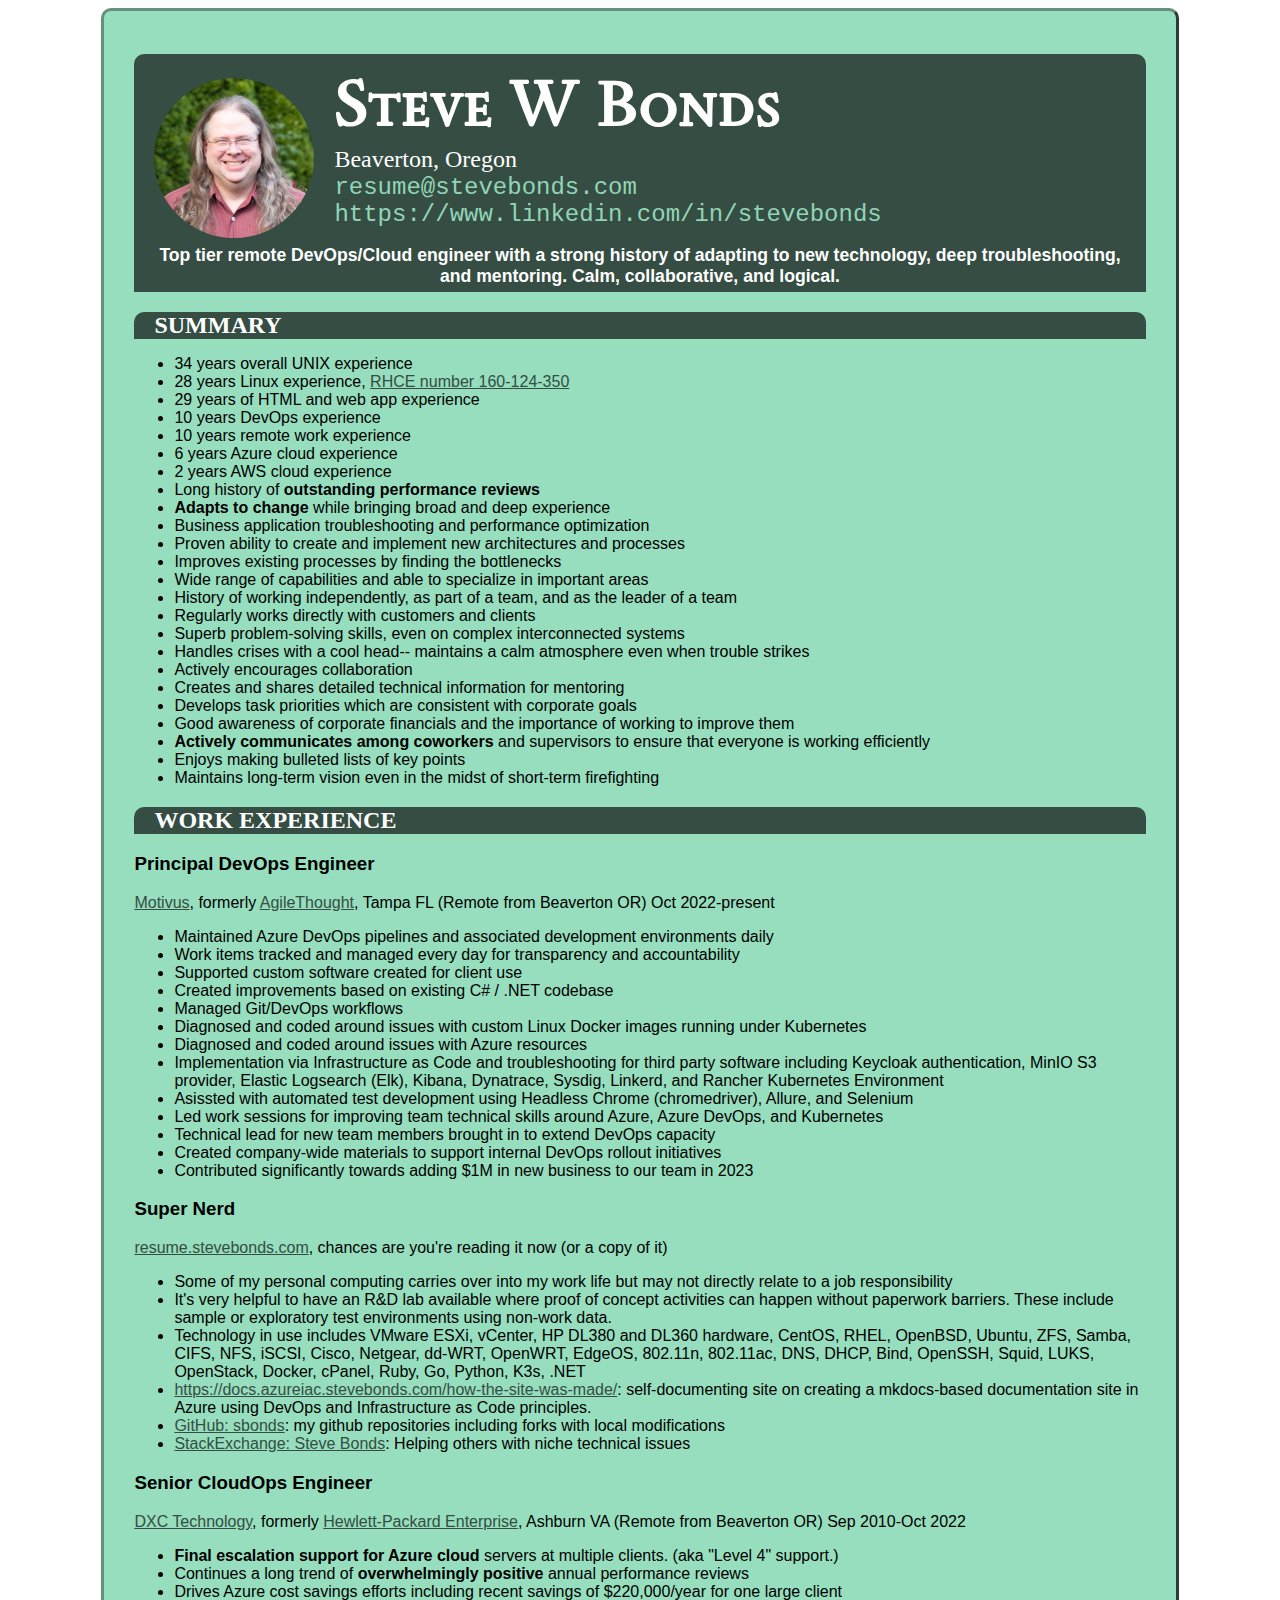
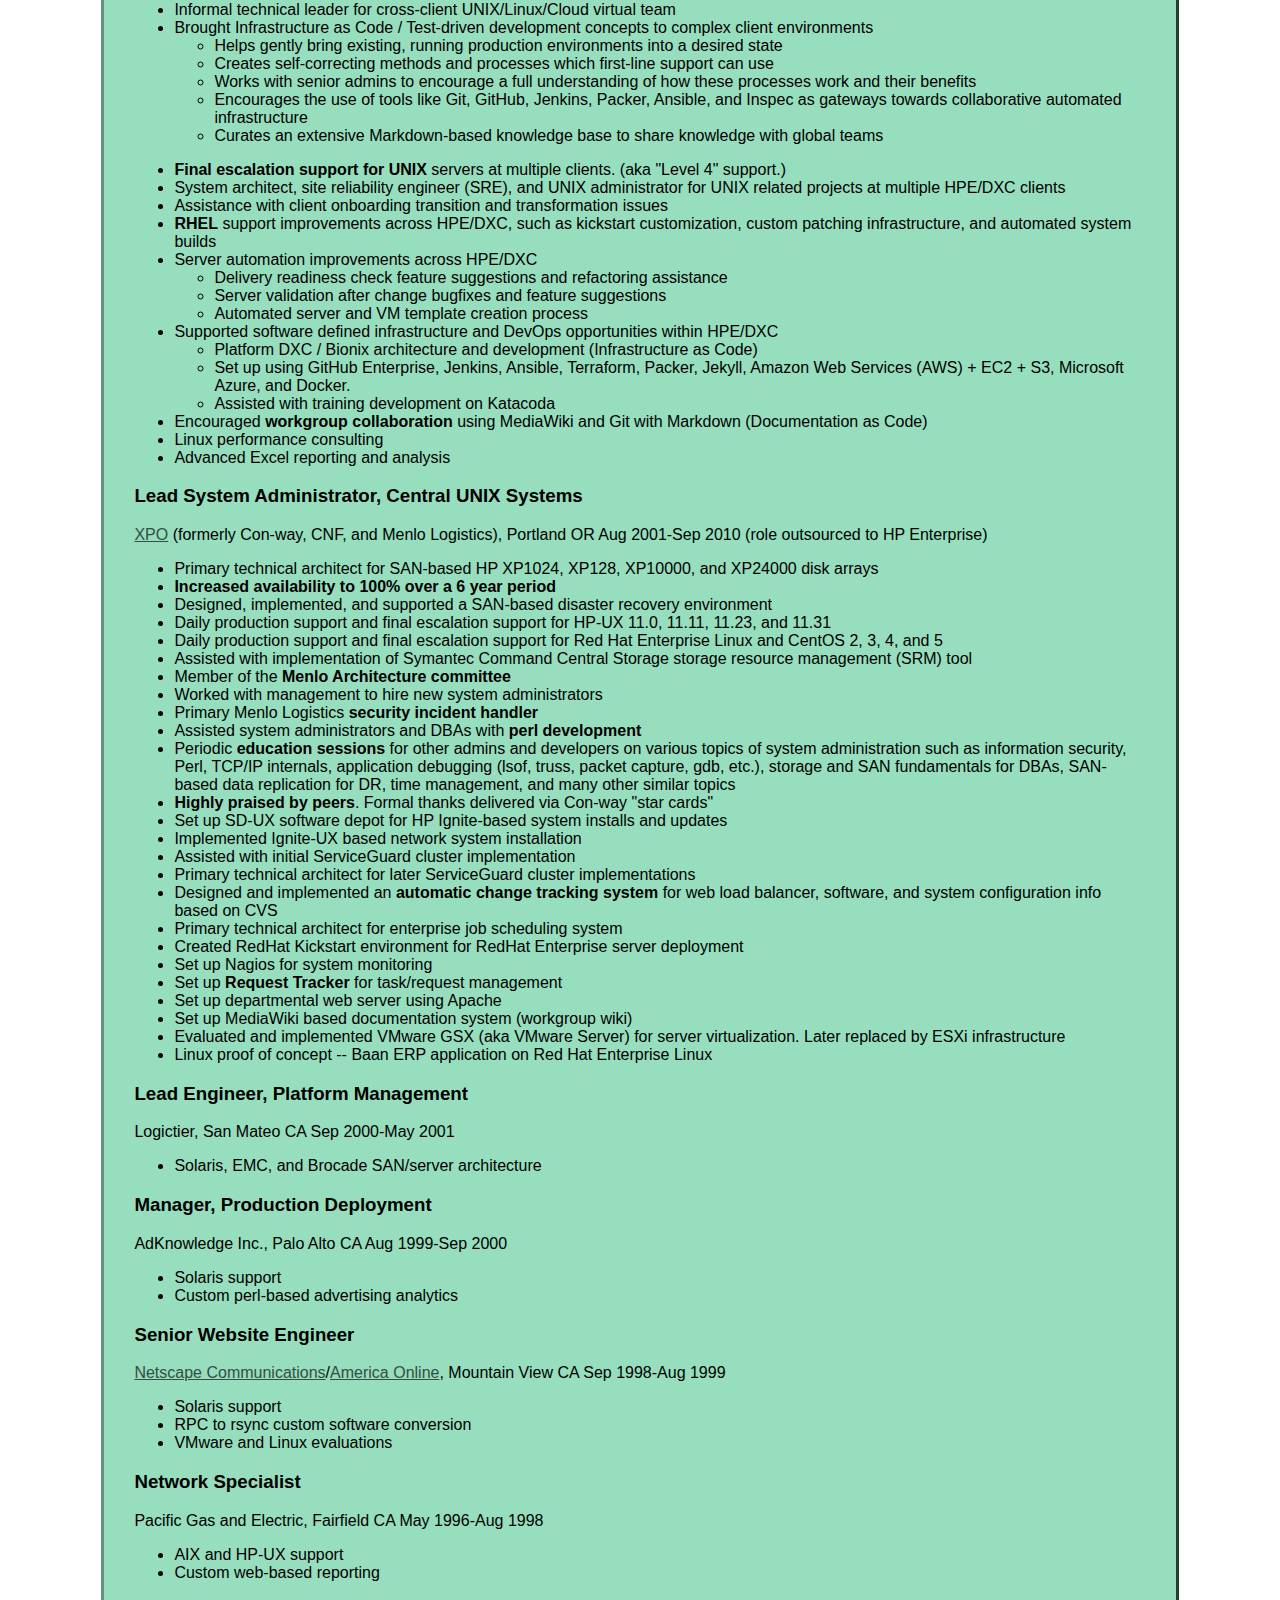
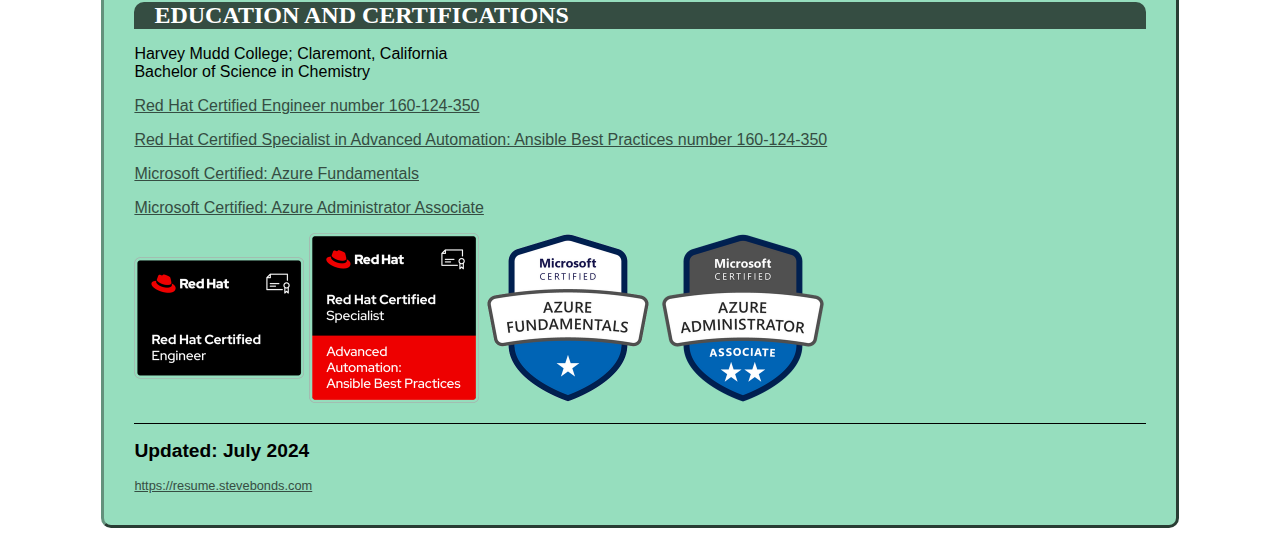
<file: index.html>
<!DOCTYPE html>
<html lang=en>

<head>
	<title>Steve Bonds - DevOps Engineer - Beaverton, Oregon</title>
	<link rel="author" href="mailto:resume@stevebonds.com">
	<meta charset="utf-8">
	<link rel="stylesheet" href="resume.css">

	<!-- Created with the vi-O-matic HTML editor -->
	<!-- But since this isn't 1998 any more, I'm now using Visual Studio Code -->
	<!-- If you can read this, I bet you're in the kind of workgroup I would
         enjoy.  Be sure to let me know you noticed this "hidden" message. :-)  -->

	<!-- Are you watching me? Well, I'm watching you right back via Google Analytics! :-) -->
	<!-- Global Site Tag (gtag.js) - Google Analytics -->
	<script async src="https://www.googletagmanager.com/gtag/js?id=G-E4E5PBMVF0"></script>
	<script>
		window.dataLayer = window.dataLayer || [];
		function gtag() { dataLayer.push(arguments); }
		gtag('js', new Date());

		gtag('config', 'G-E4E5PBMVF0');
	</script>
	<!-- Try an interesting font for my name now that network throughput isn't such an issue. -->
	<link href='https://fonts.googleapis.com/css?family=Sedan%20SC' rel='stylesheet'>
</head>

<body>
	<div id="wrapper">
		<section>
			<header>
				<div class="left_header">
					<p>
						<img class="medium" src="stevebonds2020_160.jpg" width="160" height="160" alt="Medium photo of Steve Bonds">
						<img class="tiny" src="stevebonds2020_080.jpg" width="80" height="80" alt="Tiny photo of Steve Bonds">
					</p>
				</div>
				<div class="right_header">
					<h1>Steve W Bonds</h1>
					<p>Beaverton, Oregon<br>
					   <a href="mailto:resume@stevebonds.com">resume@stevebonds.com</a><br>
					   <a class="medium" href="https://www.linkedin.com/in/stevebonds">https://www.linkedin.com/in/stevebonds</a>
					   <a class="tiny" href="https://www.linkedin.com/in/stevebonds">LinkedIn</a></p>
				</div>
				<p class="summary_of_steve">Top tier remote DevOps/Cloud engineer with a strong history of
					adapting to new technology, deep troubleshooting, and mentoring. Calm, collaborative, and logical.</p>
			</header>

		</section>
		<main>

			<section id="summary">
				<header>
					<h2>SUMMARY</h2>
				</header>
				
				<ul>
					<li>34 years overall UNIX experience
					<!-- Since 1990 -->
					<li>28 years Linux experience, <a
							href="https://rhtapps.redhat.com/verify/?certId=160-124-350">RHCE number
							160-124-350</a>
					<!-- Since 1995 -->
					<li>29 years of HTML and web app experience
					<!-- Since 1995, updated in 2014 to include HTML5 and CSS3 so my resume no longer looks like a relic from 1996 -->
					<!-- Now it looks like a relic from 2014. -->
					<li>10 years DevOps experience
					<!-- DevOps is difficult to define but use 2014 as a good average benchmark starting year. -->
					<li>10 years remote work experience
					<!-- Converted to remote work shortly after Con-way outsourced in 2010, fully remote no later than 2014. -->
					<li>6 years Azure cloud experience</li>
					<!-- Casual use in 2018; intense production use started 2019 -->
					<li>2 years AWS cloud experience</li>
					<!-- Since using S3 for personal backups in Nov 2011 but not significantly after 2020. -->
					<!-- Restate/summarize this to reflect my lower-than-Azure knowledge level. -->
					<li>Long history of <strong>outstanding performance reviews</strong>
					<li><strong>Adapts to change</strong> while bringing broad and deep experience
					<li>Business application troubleshooting and performance optimization
					<li>Proven ability to create and implement new architectures and processes
					<li>Improves existing processes by finding the bottlenecks
					<li>Wide range of capabilities and able to specialize in important areas
					<li>History of working independently, as part of a team, and as the leader of a team
					<li>Regularly works directly with customers and clients
					<li>Superb problem-solving skills, even on complex interconnected systems
					<li>Handles crises with a cool head-- maintains a calm atmosphere even when trouble strikes
					<li>Actively encourages collaboration
					<li>Creates and shares detailed technical information for mentoring
					<li>Develops task priorities which are consistent with corporate goals
					<li>Good awareness of corporate financials and the importance of working to improve them
					<li><strong>Actively communicates among coworkers</strong> and supervisors to ensure that everyone is working
						efficiently
					<li>Enjoys making bulleted lists of key points
					<!-- I bring a certain sense of humor with me... :-) -->
					<li>Maintains long-term vision even in the midst of short-term firefighting
				</ul>
			</section>

			<section id="work_experience">
				<header>
					<h2>WORK EXPERIENCE</h2>
				</header>

				<h3>Principal DevOps Engineer</h3>
				<p><a href="https://motivus.com/">Motivus</a>, formerly <a href="https://agilethought.com/">AgileThought</a>, Tampa FL (Remote from Beaverton OR) Oct 2022-present</p>

				<ul>
					<li>Maintained Azure DevOps pipelines and associated development environments daily</li>
					<li>Work items tracked and managed every day for transparency and accountability</li>
					<li>Supported custom software created for client use</li>
					<li>Created improvements based on existing C# / .NET codebase</li>
					<li>Managed Git/DevOps workflows</li>
					<li>Diagnosed and coded around issues with custom Linux Docker images running under Kubernetes</li>
					<li>Diagnosed and coded around issues with Azure resources</li>
					<li>Implementation via Infrastructure as Code and troubleshooting for third party software including 
						Keycloak authentication, MinIO S3 provider, Elastic Logsearch (Elk), Kibana, Dynatrace, 
						Sysdig, Linkerd, and Rancher Kubernetes Environment</li>
					<li>Asissted with automated test development using Headless Chrome (chromedriver), Allure, and Selenium</li>
					<li>Led work sessions for improving team technical skills around Azure, Azure DevOps, and Kubernetes</li>
					<li>Technical lead for new team members brought in to extend DevOps capacity</li>
					<li>Created company-wide materials to support internal DevOps rollout initiatives</li>
					<li>Contributed significantly towards adding $1M in new business to our team in 2023</li>
				</ul>

				<h3>Super Nerd</h3>
				<p><a href="http://resume.stevebonds.com/">resume.stevebonds.com</a>, chances are you're reading it now (or a copy of
					it)</p>

				<ul>
					<li>Some of my personal computing carries over into my work life but may not directly relate to a job
						responsibility

					<li>It's very helpful to have an R&amp;D lab available where proof of concept activities can happen without
						paperwork barriers. These include sample or exploratory test environments using non-work data.

					<li>Technology in use includes VMware ESXi, vCenter, HP DL380 and DL360 hardware, CentOS, RHEL, OpenBSD, Ubuntu,
						ZFS, Samba, CIFS, NFS, iSCSI, Cisco, Netgear, dd-WRT, OpenWRT, EdgeOS, 802.11n, 802.11ac, DNS, DHCP, Bind, OpenSSH,
						Squid, LUKS, OpenStack, Docker, cPanel, Ruby, Go, Python, K3s, .NET

					<li><a href="https://docs.azureiac.stevebonds.com/how-the-site-was-made/">https://docs.azureiac.stevebonds.com/how-the-site-was-made/</a>: 
						self-documenting site on creating a mkdocs-based documentation site in Azure using DevOps and Infrastructure as Code principles.
					<li><a href="https://github.com/sbonds">GitHub: sbonds</a>: my github repositories including forks with local modifications
					<li><a href="https://stackexchange.com/users/2761625/steve-bonds">StackExchange: Steve Bonds</a>: Helping others with niche technical issues</li>

				</ul>

				<h3>Senior CloudOps Engineer</h3>
				<p><a href="https://www.dxc.technology/">DXC Technology</a>, formerly
					<a href="https://www.hpe.com/">Hewlett-Packard Enterprise</a>, Ashburn VA (Remote from Beaverton OR) Sep 2010-Oct 2022</p>

				<ul>
					<li><strong>Final escalation support for Azure cloud</strong> servers at multiple clients. (aka "Level 4" support.)

					<li>Continues a long trend of <strong>overwhelmingly positive</strong> annual performance reviews

					<li>Drives Azure cost savings efforts including recent savings of $220,000/year for one large client

					<li>Informal technical leader for cross-client UNIX/Linux/Cloud virtual team

					<li>Brought Infrastructure as Code / Test-driven development concepts to complex client environments

						<ul>
							<li>Helps gently bring existing, running production environments into a desired state
							<li>Creates self-correcting methods and processes which first-line support can use
							<li>Works with senior admins to encourage a full understanding of how these processes work and their benefits
							<li>Encourages the use of tools like Git, GitHub, Jenkins, Packer, Ansible, and Inspec as gateways towards collaborative automated infrastructure
							<li>Curates an extensive Markdown-based knowledge base to share knowledge with global teams
						</ul>

				</ul>

				<ul>
					<li><strong>Final escalation support for UNIX</strong> servers at multiple clients. (aka "Level 4" support.)

					<li>System architect, site reliability engineer (SRE), and UNIX administrator for UNIX related projects at
						multiple HPE/DXC clients

					<li>Assistance with client onboarding transition and transformation issues

					<li><strong>RHEL</strong> support improvements across HPE/DXC, such as kickstart customization, custom patching infrastructure, and automated system builds

					<li>Server automation improvements across HPE/DXC
						<ul>
							<li>Delivery readiness check feature suggestions and refactoring assistance
							<li>Server validation after change bugfixes and feature suggestions
							<li>Automated server and VM template creation process
						</ul>

					<li>Supported software defined infrastructure and DevOps opportunities within HPE/DXC
						<ul>
							<li>Platform DXC / Bionix architecture and development (Infrastructure as Code)
							<li>Set up using GitHub Enterprise, Jenkins, Ansible, Terraform, Packer, Jekyll, Amazon Web
								Services (AWS) + EC2 + S3, Microsoft Azure, and Docker.
							<li>Assisted with training development on Katacoda
						</ul>

					<li>Encouraged <strong>workgroup collaboration</strong> using MediaWiki and Git with Markdown (Documentation
						as Code)

					<li>Linux performance consulting

					<li>Advanced Excel reporting and analysis

				</ul>

				<h3>Lead System Administrator, Central UNIX Systems</h3>
				<p><a href="http://www.con-way.com">XPO</a> (formerly Con-way, CNF, and Menlo
						Logistics), Portland OR Aug 2001-Sep 2010 (role outsourced to HP Enterprise)</p>

				<ul>
					<li>Primary technical architect for SAN-based HP XP1024, XP128, XP10000,
						and XP24000 disk arrays
					<li><strong>Increased availability to 100% over a 6 year period</strong>
					<li>Designed, implemented, and supported a SAN-based disaster recovery environment
					<li>Daily production support and final escalation support for HP-UX 11.0, 11.11, 11.23, and 11.31
					<li>Daily production support and final escalation support for
						Red Hat Enterprise Linux and CentOS 2, 3, 4, and 5
					<li>Assisted with implementation of Symantec Command Central Storage
						storage resource management (SRM) tool
					<li>Member of the <strong>Menlo Architecture committee</strong>
					<li>Worked with management to hire new system administrators
					<li>Primary Menlo Logistics <strong>security incident handler</strong>
					<li>Assisted system administrators and DBAs with <strong>perl development</strong>
					<li>Periodic <strong>education sessions</strong> for other admins and developers
						on various topics of system administration such as information security, Perl, TCP/IP internals,
						application debugging (lsof, truss, packet capture, gdb, etc.), storage and SAN fundamentals for DBAs,
						SAN-based data replication for DR, time management, and many other similar topics
					<li><strong>Highly praised by peers</strong>. Formal thanks delivered
						via Con-way "star cards"
					<li>Set up SD-UX software depot for HP Ignite-based system installs and updates
					<li>Implemented Ignite-UX based network system installation
					<li>Assisted with initial ServiceGuard cluster implementation
					<li>Primary technical architect for later ServiceGuard cluster
						implementations
					<li>Designed and implemented an <strong>automatic change
						tracking system</strong> for web
						load balancer, software, and system configuration info based on CVS
					<li>Primary technical architect for enterprise job scheduling system
					<li>Created RedHat Kickstart environment for RedHat Enterprise server deployment
					<li>Set up Nagios for system monitoring
					<li>Set up <strong>Request Tracker</strong> for task/request management
					<li>Set up departmental web server using Apache
					<li>Set up MediaWiki based documentation system (workgroup wiki)
					<li>Evaluated and implemented VMware GSX (aka VMware Server) for
						server virtualization. Later replaced by ESXi infrastructure
					<li>Linux proof of concept -- Baan ERP application on Red Hat Enterprise Linux
				</ul>

				<h3>Lead Engineer, Platform Management</h3>
				<p>Logictier, San Mateo CA Sep 2000-May 2001</p>

				<ul>
					<li>Solaris, EMC, and Brocade SAN/server architecture
				</ul>

				<h3>Manager, Production Deployment</h3>
				<p>AdKnowledge Inc., Palo Alto CA Aug 1999-Sep 2000</p>

				<ul>
					<li>Solaris support
					<li>Custom perl-based advertising analytics
				</ul>

				<h3>Senior Website Engineer</h3>
				<p><a href="https://web.archive.org/web/19981111190506/http://www81.netscape.com/">Netscape Communications</a>/<a href="http://www.aol.com">America
						Online</a>, Mountain View CA Sep 1998-Aug 1999</p>

				<ul>
					<li>Solaris support
					<li>RPC to rsync custom software conversion
					<li>VMware and Linux evaluations
				</ul>

				<h3>Network Specialist</h3>
				<p>Pacific Gas and Electric, Fairfield CA May 1996-Aug 1998</p>

				<ul>
					<li>AIX and HP-UX support
					<li>Custom web-based reporting
				</ul>
			</section>

		</main>

		<section id="education">
			<header>
				<h2>EDUCATION AND CERTIFICATIONS</h2>
			</header>

			<p>Harvey Mudd College; Claremont, California<br>
				Bachelor of Science in Chemistry</p>

			<p><a
					href="https://www.credly.com/badges/fce130ab-b35e-436b-a5c0-c887ae729a8d">
					Red Hat Certified Engineer number 160-124-350</a>
			</p>
			<p><a
				href="https://www.credly.com/badges/d2be1b12-da21-4a36-bd0e-0b50905f55ac">
				Red Hat Certified Specialist in Advanced Automation: Ansible Best Practices number 160-124-350</a>
			</p>
      <p><a
					href="https://learn.microsoft.com/api/credentials/share/en-us/SteveBonds-3469/B8E9DE839F82B28?sharingId=633CC9A1BCEF3196">
					Microsoft Certified: Azure Fundamentals</a>
      </p>
      <p><a
					href="https://learn.microsoft.com/api/credentials/share/en-us/SteveBonds-3469/844B91067955C38C?sharingId=633CC9A1BCEF3196">
					Microsoft Certified: Azure Administrator Associate</a>
	  </p>
			<p><a
					href="https://www.credly.com/badges/fce130ab-b35e-436b-a5c0-c887ae729a8d">
					<img class="badge" src="RHCE2022.png" alt="RHCE logo"></a>
				<a
					href="https://www.credly.com/badges/d2be1b12-da21-4a36-bd0e-0b50905f55ac">
					<img class="badge" src="RHCS2022.png" alt="RHCS logo"></a>
        <a
					href="https://learn.microsoft.com/api/credentials/share/en-us/SteveBonds-3469/B8E9DE839F82B28?sharingId=633CC9A1BCEF3196">
					<img class="badge" src="AZ9002022.png" alt="AZ900 logo"></a>
				<a
					href="https://learn.microsoft.com/api/credentials/share/en-us/SteveBonds-3469/844B91067955C38C?sharingId=633CC9A1BCEF3196">
					<img class="badge" src="AZ1042022.png" alt="AZ104 logo"></a>
			</p>

		</section>

		<section id="last_updated">
			<footer>
				<h2>Updated: July 2024</h2>
				<div id="location">
					<p><a href="https://resume.stevebonds.com">https://resume.stevebonds.com</a></p>
				</div>
			</footer>
		</section>

	</div> <!-- wrapper -->

</body>

</html>
</file>
<file: resume.css>
/* CSS3 file for my resume
   created by Steve Bonds
   
   If you can read this, let me know in the interview-- I like people who look under
   the covers.  :-)
*/

/* Color scheme plan: Green. I like green.
 *    Created with "shades" based on 66ffba at https://color.adobe.com/create/color-wheel
 *    Also helpful for lightening/darkening/desaturating: https://hslpicker.com/#96debe
 * Very Light Green: #96DEBE,
 * Light Green: #91D5B7 
 * Dark Trim: #63917C
 * Link color (darker): #354D42
 * Text is Basic Black: #000000
*/

body {
    background-color: #FFFFFF;
    color: #000000;
    font-family: "Verdana", "Helvetica", sans-serif;
}

dt {
    font-weight: bold;
}

dd {
    margin-bottom: 1em;
}

header {
    font-family: "Times New Roman", serif;
    background-color: #354D42;
    color: #FFFFFF;
    border-style: none;
    border-top-left-radius: 10px;
    border-top-right-radius: 10px;
    text-align: left;
}

.left_header {
    float: left;
}

.right_header p {
    margin-top: 5px;
}

.summary_of_steve {
    font-family: "Verdana", "Helvetica", sans-serif;
    font-weight: bold;
    font-size: 110%;
    text-align: center;
    padding-bottom: 5px;
}

header h1 {
    font-family: "Sedan SC", "Georgia", serif;
    margin-bottom: 0;
    padding-right: 20px;
    padding-left: 20px;
    padding-top:10px;
    font-size: 400%;
}

header h2 {
    margin-bottom: 0;
    padding-right: 20px;
    padding-left: 20px;
}

header p {
    margin-bottom: 0;
    padding-right: 20px;
    padding-left: 20px;
    font-size: 150%;
}

header a {
    font-family: "Courier New", Courier, monospace;
    text-decoration: none;
    color: #96DEBE;
}

header a:link {
    color: #91D5B7;
}

header a:visited {
    color: #96DEBE;
}

header a:hover {
    color: #63917C;
}

nav {
    text-align: center;
}

nav.topnav {
    background-color: #354D42;
    color: #FFFFFF;
    display: block;
    float: none;
    width: auto;
    padding-top: 0.5em;
    padding-bottom: 0.5em;
    padding-left: 20px;
    padding-right: 20px;
    font-weight: bold;
}

nav.topnav a {
    text-decoration: none;
    color: #96DEBE;
}

nav ul {
    list-style-type: none;
    margin: 0;
    padding-left: 0;
}

nav.bottomnav ul {
    margin-top: 0.5em;
}

nav li {
    display: inline-block;
    padding-right: 2em;
}

nav.topnav a:link {
    color: #91D5B7;
}

nav.topnav a:visited {
    color: #96DEBE;
}

nav.topnav a:hover {
    color: #63917C;
}

a:link {
    color: #354D42;
}

a:visited {
    color: #63917C;
}

footer {
    margin-top: 5px;
    border-top: 1px solid #000000;
    font-size: 80%;
}

footer.p {
    margin-top: 1em;
}

input {
    display: block;
    width: 30em;
    margin-bottom: 1em;
}

input[type="submit"] {
    width: auto;
    margin-left: 15em;
}

textarea {
    display: block;
    width: 30em;
    height: 5em;
    margin-bottom: 1em;
}

label {
    float: left;
    display: block;
    text-align: right;
    width: 8em;
    padding-right: 1em;
}

#wrapper {
    background-color: #96DEBE;
    width: 80%;
    margin-right: auto;
    margin-left: auto;
    min-width: 340px;
    padding-top: 0px;
    padding-right: 30px;
    padding-bottom: 20px;
    padding-left: 30px;
    border-radius: 10px;
    border-style: outset;
    border-color: #63917C;
}

/* Image display choices based on screen size */

.medium {
    display: block;
    margin-left: auto;
    margin-right: auto;
    border-radius: 50%;
}

.tiny {
    display: none;
    margin-left: auto;
    margin-right: auto;
    border-radius: 50%;
}

.badge {
    width: 170px;
    height: 170px;
}

/* Switch to a smartphone-style narrow/vertical layout and
    display tiny images for tiny screens */

@media only screen and (max-width: 839px) {
    nav.topnav {
        padding: 0;
        margin: 0;
    }
    nav.bottomnav ul {
        margin: 0;
    }
    nav li {
        display: block;
        border-bottom: solid;
        border-width: 1px;
    }
    nav a {
        padding: 0.4em;
        font-size: 1.3em;
    }
    .tiny {
        display: block;
    }
    .medium {
        display: none;
    }
    .badge {
        width: 85px;
        height: 85px;
    }
    #wrapper {
        width: auto;
        margin: 0;
        box-shadow: none;
        border: none;
    }
}

header, nav, main, footer {
    display: block;
}
</file>
